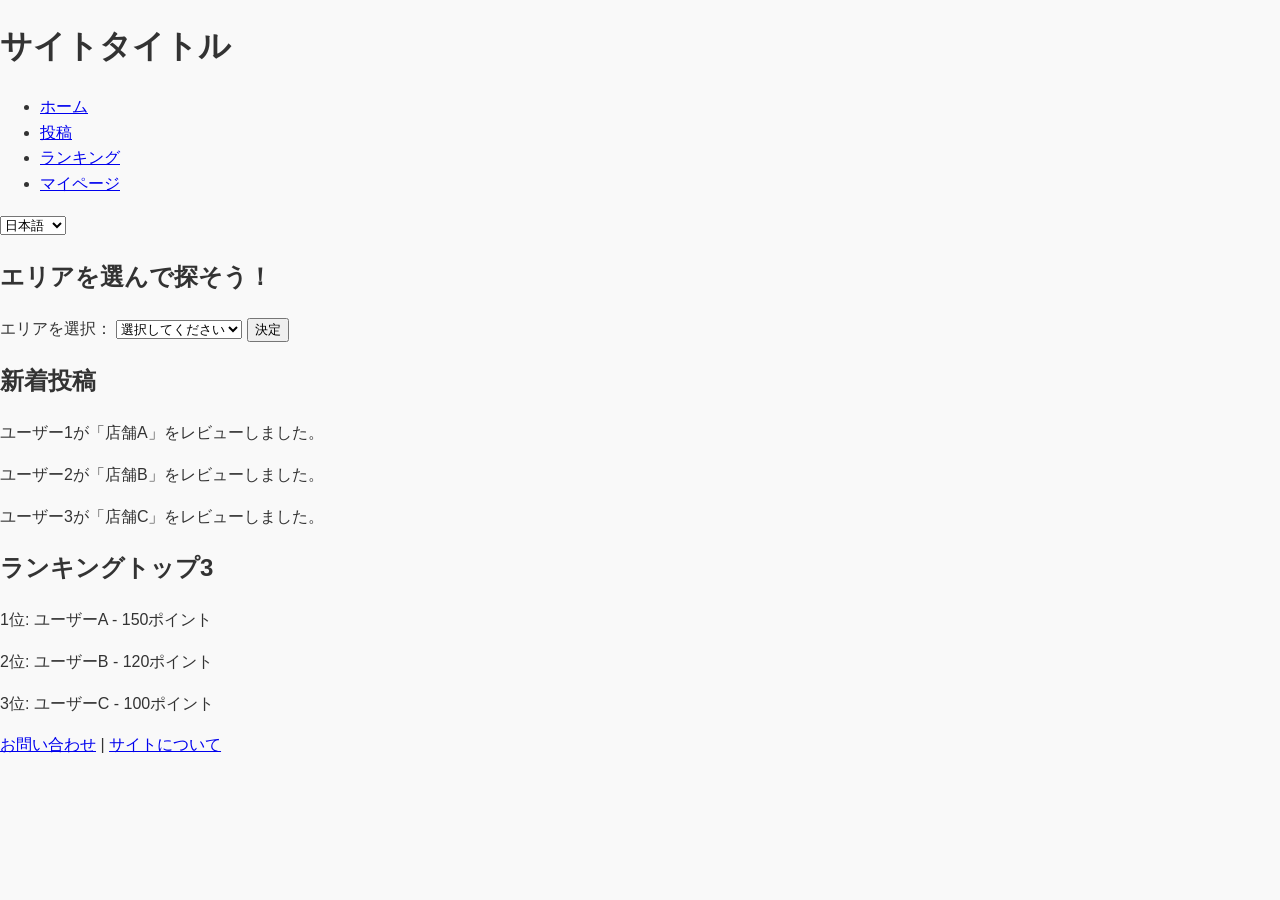
<file: index.html>
<!DOCTYPE html>
<html lang="ja">
<head>
    <meta charset="UTF-8">
    <meta name="viewport" content="width=device-width, initial-scale=1.0">
    <title id="pageTitle">ホーム - 新着投稿とランキングプレビュー</title>
    <link rel="stylesheet" href="style.css">
</head>
<body>
    <header>
        <h1 id="pageTitle">サイトタイトル</h1>
        <nav>
            <ul>
                <li><a href="home.html" id="homeLink">ホーム</a></li>
                <li><a href="post.html" id="postLink">投稿</a></li>
                <li><a href="ranking.html" id="rankingLink">ランキング</a></li>
                <li><a href="mypage.html" id="mypageLink">マイページ</a></li>
            </ul>
        </nav>
        <select id="languageSelect">
            <option value="ja">日本語</option>
            <option value="en">English</option>
        </select>
    </header>

    <main>
        <h2 id="areaSelectionTitle">エリアを選んで探そう！</h2>
        <div id="area-selection">
            <label for="area" id="areaLabel">エリアを選択：</label>
            <select id="area" name="area">
                <option value="">選択してください</option>
                <option value="tokyo">東京</option>
                <option value="osaka">大阪</option>
                <option value="kyoto">京都</option>
                <option value="hokkaido">北海道</option>
                <option value="fukuoka">福岡</option>
            </select>
            <button id="goToArea">決定</button>
        </div>

        <section id="newPosts">
            <h2 id="newPostsLabel">新着投稿</h2>
            <div id="newPostsContainer">
                <p>ユーザー1が「店舗A」をレビューしました。</p>
                <p>ユーザー2が「店舗B」をレビューしました。</p>
                <p>ユーザー3が「店舗C」をレビューしました。</p>
            </div>
        </section>

        <section id="rankingPreview">
            <h2 id="rankingLabel">ランキングトップ3</h2>
            <div id="rankingContainer">
                <p>1位: ユーザーA - 150ポイント</p>
                <p>2位: ユーザーB - 120ポイント</p>
                <p>3位: ユーザーC - 100ポイント</p>
            </div>
        </section>
    </main>

    <footer>
        <p><a href="#" id="contactLink">お問い合わせ</a> | <a href="#" id="aboutLink">サイトについて</a></p>
    </footer>
    <script src="home.js"></script>
</body>
</html>
</file>
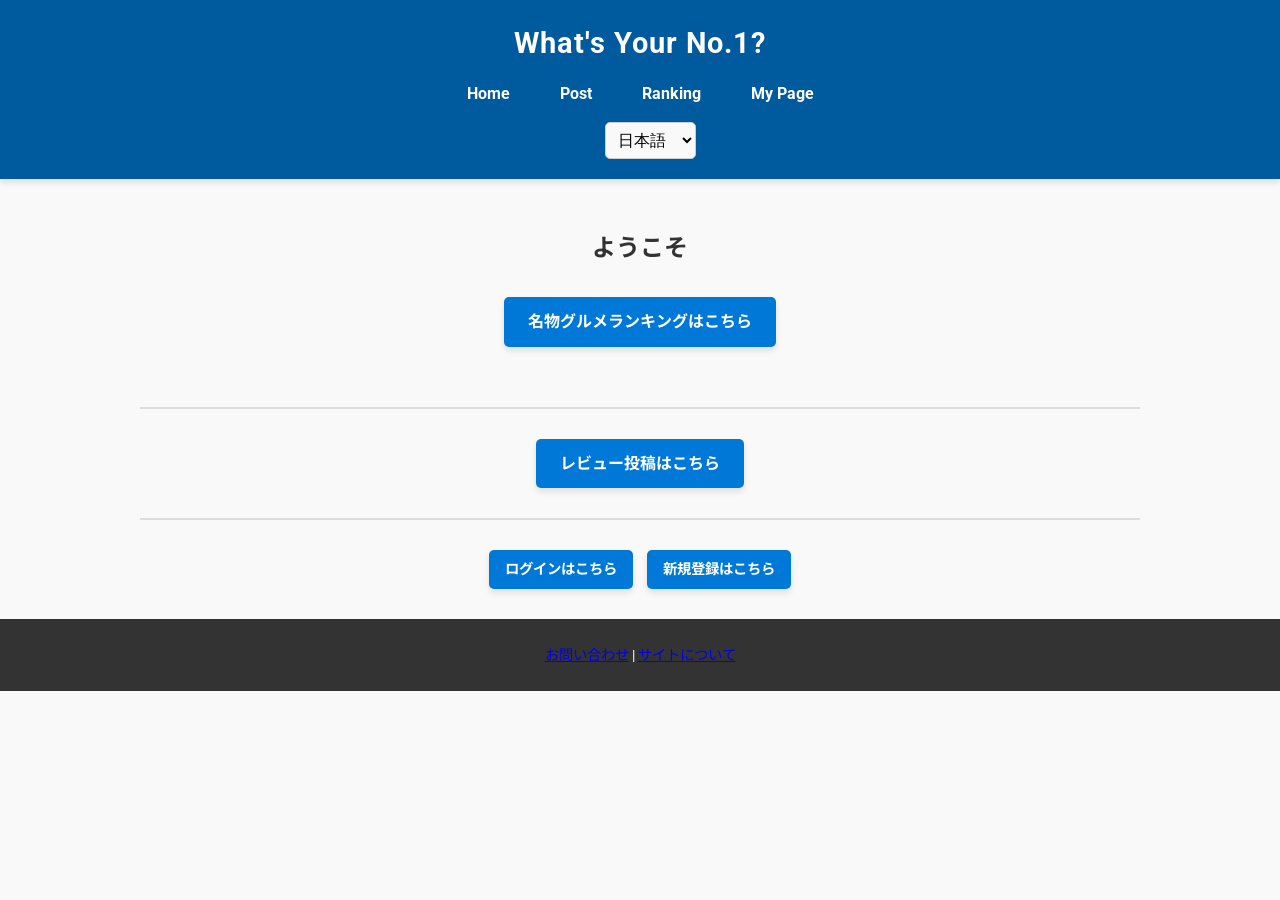
<file: home.html>
<!DOCTYPE html>
<html lang="ja">
<head>
  <meta charset="UTF-8">
  <meta name="viewport" content="width=device-width, initial-scale=1.0">
  <title>My Best Gourmet</title>
  <link rel="stylesheet" href="style.css"> <!-- ← 修正後CSSを適用 -->
  <link href="https://fonts.googleapis.com/css2?family=Roboto:wght@400;700&family=Noto+Sans+JP:wght@400;700&display=swap" rel="stylesheet">
</head>
<body>
  <!-- ヘッダー -->
  <header class="site-header">
    <div class="container">
      <h1 class="site-title">My Best Gourmet</h1>
      <nav class="navigation">
        <ul>
          <li><a href="home.html" id="homeLink">ホーム</a></li>
          <li><a href="post.html" id="postLink">投稿</a></li>
          <li><a href="ranking.html" id="rankingLink">ランキング</a></li>
          <li><a href="mypage.html" id="mypageLink">マイページ</a></li>
        </ul>
      </nav>
      <!-- 言語切替セレクター -->
      <select id="headerLanguageSelect">
        <option value="ja">日本語</option>
        <option value="en">English</option>
      </select>
    </div>
  </header>

  <!-- メインコンテンツ -->
  <main class="site-main">

    <!-- 1) 「ようこそ」+「名物グルメランキング」 -->
    <section class="review-post container" style="text-align:center;">
      <h2 id="homeTitle" style="margin-bottom:30px;">ようこそ</h2>
      <a href="ranking.html" class="btn-review" id="goToRankingButton" style="display:inline-block; margin-bottom:30px;">
        名物グルメランキングはこちら
      </a>
    </section>

    <!-- 区切り線 -->
    <div class="section-divider"></div>

    <!-- 2) 「レビュー投稿」ボタン -->
    <section class="go-post container" style="text-align:center; margin-top:30px;">
      <a href="post.html" class="btn-review" id="goToPostButton">
        レビュー投稿はこちら
      </a>
    </section>

    <!-- 区切り線 -->
    <div class="section-divider"></div>

    <!-- 3) 「ログイン」「新規登録」ボタン (btn-auth:小さめ) -->
    <section class="go-auth container" style="text-align:center; margin-top:30px;">
      <a href="login.html" class="btn-auth" id="goToLoginButton" style="margin-right:10px;">
        ログインはこちら
      </a>
      <a href="signup.html" class="btn-auth" id="goToSignupButton">
        新規登録はこちら
      </a>
    </section>

  </main>

  <!-- フッター -->
  <footer class="site-footer">
    <div class="container">
      <p>
        <a href="#" id="contactLink">お問い合わせ</a> |
        <a href="#" id="aboutLink">サイトについて</a>
      </p>
    </div>
  </footer>

  <script src="home.js"></script>
</body>
</html>
</file>
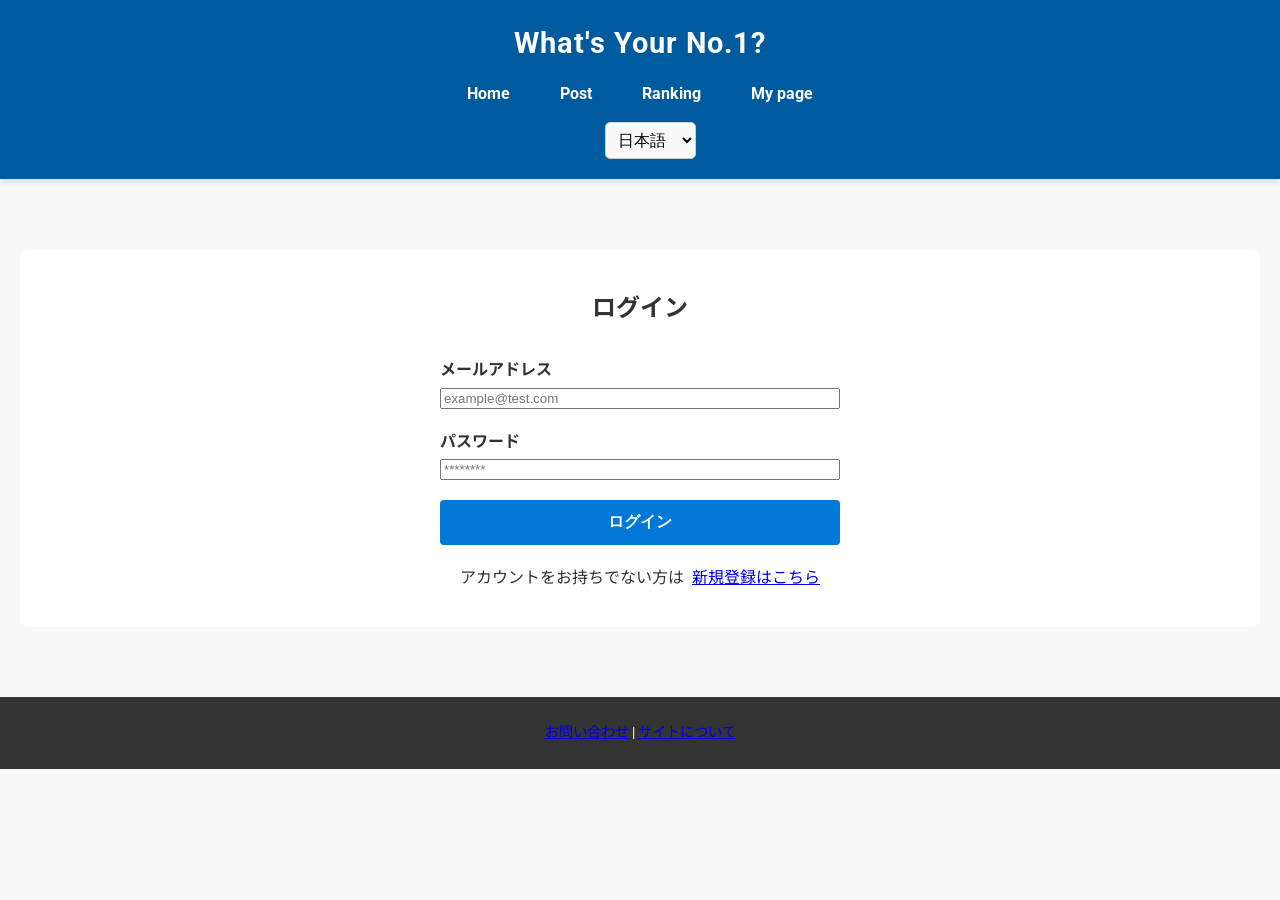
<file: login.html>
<!DOCTYPE html>
<html lang="ja">
<head>
  <meta charset="UTF-8" />
  <meta name="viewport" content="width=device-width, initial-scale=1.0"/>
  <title>ログイン</title>
  <link rel="stylesheet" href="style.css" />
  <link
    href="https://fonts.googleapis.com/css2?family=Roboto:wght@400;700&family=Noto+Sans+JP:wght@400;700&display=swap"
    rel="stylesheet"
  />
</head>
<body>
  <header class="site-header">
    <div class="container">
      <h1 class="site-title">My Best Gourmet</h1>
      <nav class="navigation">
        <ul>
          <li><a href="home.html" id="homeLink">ホーム</a></li>
          <li><a href="post.html" id="postLink">投稿</a></li>
          <li><a href="ranking.html" id="rankingLink">ランキング</a></li>
          <li><a href="mypage.html" id="mypageLink">マイページ</a></li>
        </ul>
      </nav>
      <select id="headerLanguageSelect">
        <option value="ja">日本語</option>
        <option value="en">English</option>
      </select>
    </div>
  </header>

  <main class="site-main">
    <section class="post-section container">
      <h2 class="page-title" id="loginTitle" style="text-align:center;">ログイン</h2>
      <form id="loginForm" class="review-form" style="max-width:400px; margin:0 auto;">
        <div class="form-group">
          <label for="emailInput" id="emailLabel">メールアドレス</label>
          <input type="email" id="emailInput" required placeholder="example@test.com" />
        </div>
        <div class="form-group">
          <label for="passwordInput" id="passwordLabel">パスワード</label>
          <input type="password" id="passwordInput" required placeholder="********" />
        </div>
        <button type="submit" class="btn-submit" id="loginButton">ログイン</button>
      </form>

      <!-- 親要素に textContent を書き込まない -->
      <p style="text-align:center; margin-top:20px;">
        <!-- テキスト部分 -->
        <span id="signupLinkText">アカウントをお持ちでない方は</span>
        <!-- リンク部分 -->
        <a href="signup.html" id="goToSignupLink" style="margin-left:4px;">新規登録はこちら</a>
      </p>
    </section>
  </main>

  <footer class="site-footer">
    <div class="container">
      <p><a href="#" id="contactLink">お問い合わせ</a> | <a href="#" id="aboutLink">サイトについて</a></p>
    </div>
  </footer>

  <script src="login.js"></script>
</body>
</html>
</file>
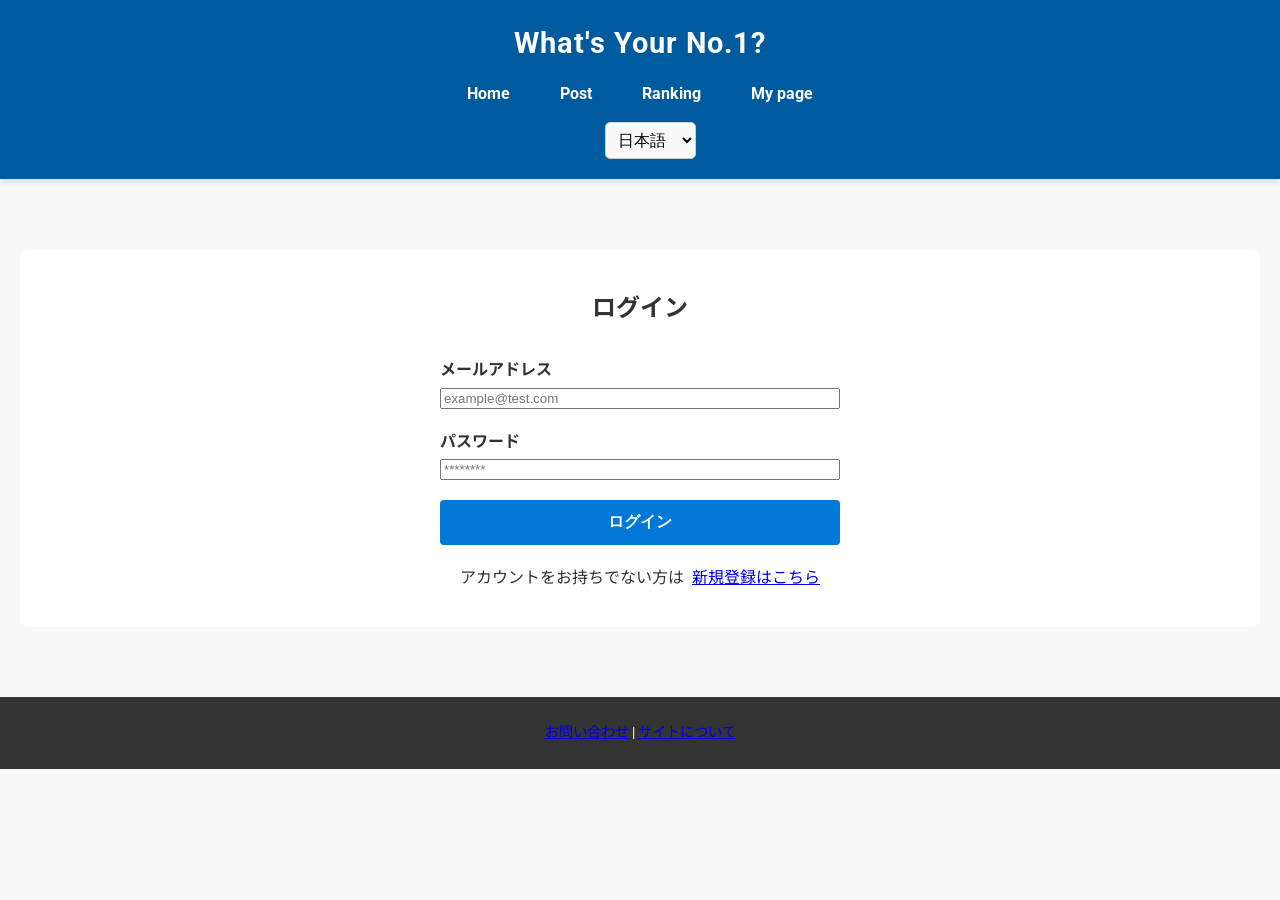
<file: mypage.html>
<!DOCTYPE html>
<html lang="ja">
<head>
  <meta charset="UTF-8" />
  <meta name="viewport" content="width=device-width, initial-scale=1.0"/>
  <title>My Best Gourmet - マイページ</title>
  <link rel="stylesheet" href="style.css" />
  <link
    href="https://fonts.googleapis.com/css2?family=Roboto:wght@400;700&family=Noto+Sans+JP:wght@400;700&display=swap"
    rel="stylesheet"
  />
</head>
<body>
  <!-- ヘッダー (共通) -->
  <header class="site-header">
    <div class="container">
      <h1 class="site-title">My Best Gourmet</h1>
      <nav class="navigation">
        <ul>
          <li><a href="home.html" id="homeLink">ホーム</a></li>
          <li><a href="post.html" id="postLink">投稿</a></li>
          <li><a href="ranking.html" id="rankingLink">ランキング</a></li>
          <li><a href="mypage.html" id="mypageLink">マイページ</a></li>
        </ul>
      </nav>
      <!-- 言語切替セレクター -->
      <select id="headerLanguageSelect">
        <option value="ja">日本語</option>
        <option value="en">English</option>
      </select>
    </div>
  </header>

  <!-- メイン -->
  <main class="site-main">
    <section class="mypage-section container">
      <h2 class="page-title" id="mypageTitle">マイページ</h2>

      <!-- 1) ユーザー情報 表示・編集 -->
      <div class="mypage-block" id="userInfoBlock">
        <h3 id="userInfoTitle">ユーザー情報</h3>
        <!-- 擬似的なUI -->
        <div class="user-info">
          <p><strong id="userNameLabel">ユーザー名:</strong> <span id="userNameValue">山田 太郎</span></p>
          <p><strong id="emailLabel">メールアドレス:</strong> <span id="emailValue">taro@example.com</span></p>
        </div>
        <!-- パスワード再設定 (UIのみ) -->
        <div class="password-reset">
          <label for="passwordInput" id="passwordLabel">パスワード再設定:</label>
          <input type="password" id="passwordInput" placeholder="********" />
          <button id="btnUpdatePassword">更新</button>
        </div>

        <!-- ▼ 追加: ログアウトボタン (ここが「ユーザー情報の下」) -->
        <div class="logout-block" style="margin-top:20px;">
          <button id="btnLogout" class="btn-submit">ログアウト</button>
        </div>
      </div>

      <hr />

      <!-- 2) 投稿履歴・管理 -->
      <div class="mypage-block" id="postHistoryBlock">
        <h3 id="postHistoryTitle">投稿履歴</h3>
        <!-- 例: 投稿リスト (UIのみ) -->
        <ul id="postHistoryList">
          <li>
            <span class="post-date">2023/01/10</span>
            <span class="post-content">新宿でラーメンを投稿しました</span>
            <button class="btn-edit">編集</button>
            <button class="btn-delete">削除</button>
          </li>
          <li>
            <span class="post-date">2022/12/28</span>
            <span class="post-content">渋谷でクレープを投稿しました</span>
            <button class="btn-edit">編集</button>
            <button class="btn-delete">削除</button>
          </li>
        </ul>
        <!-- ソートUI (UIのみ) -->
        <div class="sort-ui">
          <label id="sortLabel" for="sortSelect">並び替え:</label>
          <select id="sortSelect">
            <option value="dateDesc">投稿日時 新しい順</option>
            <option value="dateAsc">投稿日時 古い順</option>
          </select>
        </div>
      </div>

      <hr />

      <!-- 3) お気に入り (ブックマーク) -->
      <div class="mypage-block" id="favoriteBlock">
        <h3 id="favoriteTitle">お気に入り店舗</h3>
        <ul id="favoriteList">
          <li>渋谷のパフェ</li>
          <li>梅田のたこ焼き</li>
        </ul>
      </div>

      <hr />

      <!-- 4) サブスク・課金状態 -->
      <div class="mypage-block" id="subscriptionBlock">
        <h3 id="subscriptionTitle">サブスク状況</h3>
        <p id="subscriptionStatus">1週間プラン (2023/01/01 ～ 2023/01/08)</p>
        <button id="btnUpdatePlan">プラン更新</button>
        <button id="btnCancelPlan">解約</button>
      </div>

      <hr />

      <!-- 5) 通知・メッセージ -->
      <div class="mypage-block" id="notificationBlock">
        <h3 id="notificationTitle">お知らせ</h3>
        <ul id="notificationList">
          <li>2023/01/10 サイトメンテナンスのお知らせ</li>
          <li>2023/01/05 新機能「ブックマーク」を追加</li>
        </ul>
      </div>

    </section>
  </main>

  <!-- フッター -->
  <footer class="site-footer">
    <div class="container">
      <p>
        <a href="#" id="contactLink">お問い合わせ</a> |
        <a href="#" id="aboutLink">サイトについて</a>
      </p>
    </div>
  </footer>

  <script src="mypage.js"></script>
</body>
</html>
</file>
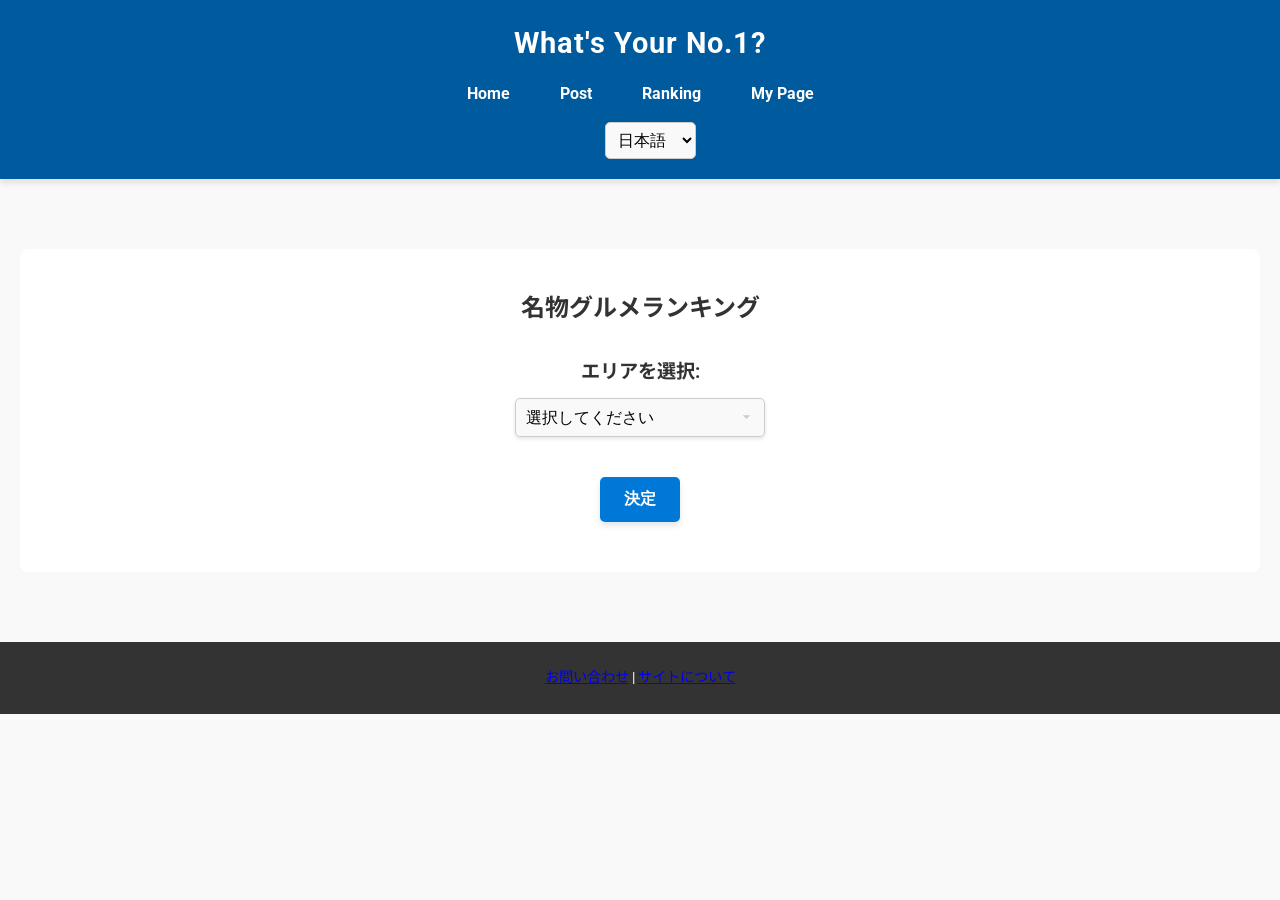
<file: ranking.html>
<!DOCTYPE html>
<html lang="ja">
<head>
  <meta charset="UTF-8" />
  <meta name="viewport" content="width=device-width, initial-scale=1.0"/>
  <title>My Best Gourmet - ランキング</title>
  <link rel="stylesheet" href="style.css" />
  <link
    href="https://fonts.googleapis.com/css2?family=Roboto:wght@400;700&family=Noto+Sans+JP:wght@400;700&display=swap"
    rel="stylesheet"
  />
</head>
<body>
  <!-- ヘッダー -->
  <header class="site-header">
    <div class="container">
      <h1 class="site-title">My Best Gourmet</h1>
      <nav class="navigation">
        <ul>
          <li><a href="home.html" id="homeLink">ホーム</a></li>
          <li><a href="post.html" id="postLink">投稿</a></li>
          <li><a href="ranking.html" id="rankingLink">ランキング</a></li>
          <li><a href="mypage.html" id="mypageLink">マイページ</a></li>
        </ul>
      </nav>
      <!-- 言語切替セレクター -->
      <select id="headerLanguageSelect">
        <option value="ja">日本語</option>
        <option value="en">English</option>
      </select>
    </div>
  </header>

  <!-- メイン -->
  <main class="site-main">
    <section class="ranking-section container">
      <h2 class="page-title" id="rankingTitle">名物グルメランキング</h2>

      <!-- ▼ エリア->地域->詳細エリア->名物グルメ (4段階) -->
      <div class="area-dropdown">
        <!-- 第1階層: エリア -->
        <div class="dropdown-row">
          <label for="rankingAreaSelect" id="rankingAreaLabel">エリアを選択:</label>
          <select id="rankingAreaSelect">
            <option value="" disabled selected>選択してください</option>
            <option value="tokyo">東京</option>
            <option value="osaka">大阪</option>
            <option value="kyoto">京都</option>
            <option value="hokkaido">北海道</option>
            <option value="fukuoka">福岡</option>
          </select>
        </div>

        <!-- 第2階層: 地域 -->
        <div class="dropdown-row" id="rankingRegionContainer" style="display:none;">
          <label for="rankingRegionSelect" id="rankingRegionLabel">地域を選択:</label>
          <select id="rankingRegionSelect">
            <option value="" disabled selected>選択してください</option>
          </select>
        </div>

        <!-- 第3階層: 詳細エリア -->
        <div class="dropdown-row" id="rankingSubRegionContainer" style="display:none;">
          <label for="rankingSubRegionSelect" id="rankingSubRegionLabel">詳細エリアを選択:</label>
          <select id="rankingSubRegionSelect">
            <option value="" disabled selected>選択してください</option>
          </select>
        </div>

        <!-- 第4階層: 名物グルメ -->
        <div class="dropdown-row" id="rankingGourmetContainer" style="display:none;">
          <label for="rankingGourmetSelect" id="rankingGourmetLabel">名物グルメを選択:</label>
          <select id="rankingGourmetSelect">
            <option value="" disabled selected>名物グルメを選択...</option>
          </select>
        </div>
      </div>

      <!-- 決定ボタン -->
      <!-- ▼ ホームのボタンと同じデザインにするため class="btn-review" を付与 -->
      <button id="btnShowRanking" class="btn-review" style="margin-top:20px;">
        決定
      </button>

      <!-- ランキング結果表示 (将来的に実装) -->
      <div id="rankingResult" style="margin-top:30px;"></div>
    </section>
  </main>

  <!-- フッター -->
  <footer class="site-footer">
    <div class="container">
      <p>
        <a href="#" id="contactLink">お問い合わせ</a> |
        <a href="#" id="aboutLink">サイトについて</a>
      </p>
    </div>
  </footer>

  <script src="ranking.js"></script>
</body>
</html>
</file>
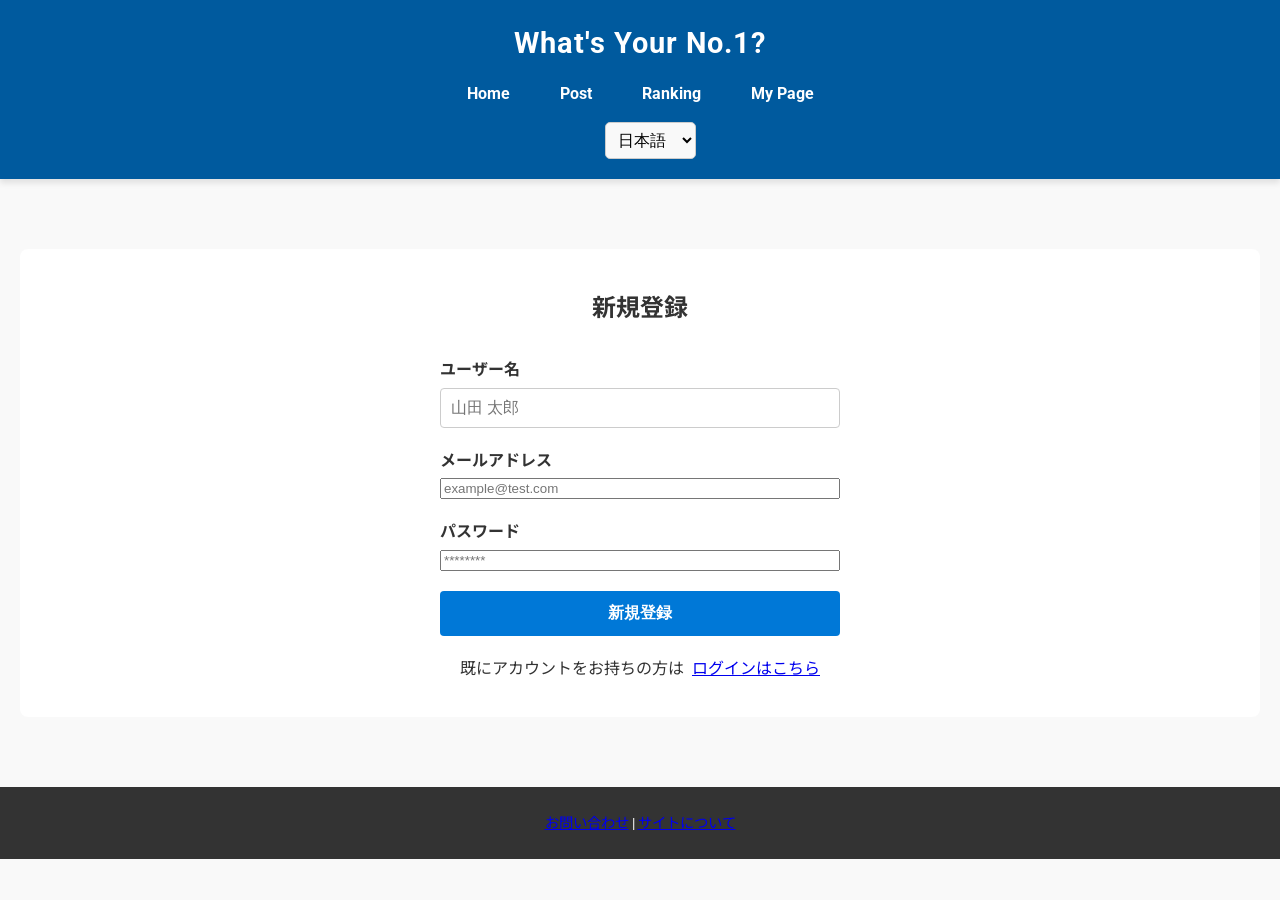
<file: signup.html>
<!DOCTYPE html>
<html lang="ja">
<head>
  <meta charset="UTF-8" />
  <meta name="viewport" content="width=device-width, initial-scale=1.0"/>
  <title>新規登録</title>
  <link rel="stylesheet" href="style.css" />
  <link
    href="https://fonts.googleapis.com/css2?family=Roboto:wght@400;700&family=Noto+Sans+JP:wght@400;700&display=swap"
    rel="stylesheet"
  />
</head>
<body>
  <header class="site-header">
    <div class="container">
      <h1 class="site-title">My Best Gourmet</h1>
      <nav class="navigation">
        <ul>
          <li><a href="home.html" id="homeLink">ホーム</a></li>
          <li><a href="post.html" id="postLink">投稿</a></li>
          <li><a href="ranking.html" id="rankingLink">ランキング</a></li>
          <li><a href="mypage.html" id="mypageLink">マイページ</a></li>
        </ul>
      </nav>
      <select id="headerLanguageSelect">
        <option value="ja">日本語</option>
        <option value="en">English</option>
      </select>
    </div>
  </header>

  <main class="site-main">
    <section class="post-section container">
      <h2 class="page-title" id="signupTitle" style="text-align:center;">新規登録</h2>

      <form id="signupForm" class="review-form" style="max-width:400px; margin:0 auto;">
        <div class="form-group">
          <label for="nicknameInput" id="nicknameLabel">ユーザー名</label>
          <input type="text" id="nicknameInput" required placeholder="山田 太郎" />
        </div>
        <div class="form-group">
          <label for="signupEmailInput" id="signupEmailLabel">メールアドレス</label>
          <input type="email" id="signupEmailInput" required placeholder="example@test.com" />
        </div>
        <div class="form-group">
          <label for="signupPasswordInput" id="signupPasswordLabel">パスワード</label>
          <input type="password" id="signupPasswordInput" required placeholder="********" />
        </div>
        <button type="submit" class="btn-submit" id="signupButton">新規登録</button>
      </form>

      <!-- 同じくリンクと文章を分割 -->
      <p style="text-align:center; margin-top:20px;">
        <span id="loginLinkText">既にアカウントをお持ちの方は</span>
        <a href="login.html" id="goToLoginLink" style="margin-left:4px;">ログインはこちら</a>
      </p>
    </section>
  </main>

  <footer class="site-footer">
    <div class="container">
      <p><a href="#" id="contactLink">お問い合わせ</a> | <a href="#" id="aboutLink">サイトについて</a></p>
    </div>
  </footer>

  <script src="signup.js"></script>
</body>
</html>
</file>
<file: style.css>
/* 全体設定 */
body {
  font-family: 'Roboto', 'Noto Sans JP', sans-serif;
  line-height: 1.6;
  margin: 0;
  padding: 0;
  background-color: #f9f9f9;
  color: #333;
}

.container {
  max-width: 1200px;
  margin: 0 auto;
  padding: 0 15px;
}

/* ヘッダー */
.site-header {
  background-color: #005a9e;
  color: #fff;
  padding: 20px 0;
  text-align: center;
  box-shadow: 0 4px 6px rgba(0, 0, 0, 0.1);
  position: sticky;
  top: 0;
  z-index: 1000;
}

.site-title {
  margin: 0;
  font-size: 1.8em;
  font-weight: bold;
  letter-spacing: 1px;
}

/* ナビ部分: 左右が切れないよう paddingを追加 */
.navigation ul {
  list-style: none;
  padding: 0 10px;           /* 横に10pxずつ余白 */
  margin: 15px 0;
  display: flex;
  justify-content: center;
  gap: 20px;
  flex-wrap: nowrap;         /* 折り返さず一行 */
  overflow-x: auto;          /* 横スクロール可 */
}

.navigation ul li a {
  color: #fff;
  text-decoration: none;
  font-weight: 700;
  padding: 8px 15px;
  border-radius: 5px;
  transition: background-color 0.3s ease, transform 0.2s ease;
  white-space: nowrap;       /* 折り返し防止 */
}

.navigation ul li a:hover {
  background-color: #0078d7;
  transform: scale(1.05);
}

/* メイン */
.site-main {
  padding: 30px 15px;
}

.area-selection {
  text-align: center;
  margin-bottom: 30px;
}

/* 4段階ドロップダウン */
/* 観光客向け( home.html ) と 投稿者向け( post.html ) で共通 */
.area-dropdown {
  display: flex;
  flex-direction: column;
  align-items: center;  /* 中央揃え */
  margin-top: 20px;
}

.dropdown-row {
  display: flex;
  flex-direction: column;
  align-items: center;
  margin-bottom: 20px;
}

.dropdown-row label {
  font-size: 1.2rem;
  font-weight: bold;
  margin-bottom: 10px;
  color: #333;
  text-align: center;
}

/* ドロップダウン共通スタイル */
.area-dropdown select,
.dropdown-row select {
  width: 250px;
  padding: 10px;
  font-size: 1rem;
  border: 1px solid #ccc;
  border-radius: 5px;
  background-color: #f9f9f9;
  box-shadow: 0 2px 4px rgba(0, 0, 0, 0.1);
  transition: all 0.3s ease;
  outline: none;
  appearance: none;

  background-image: url('data:image/svg+xml;utf8,<svg xmlns="http://www.w3.org/2000/svg" width="20" height="20" viewBox="0 0 20 20"><polygon points="5,7 15,7 10,12" style="fill:%23cccccc"/></svg>');
  background-repeat: no-repeat;
  background-position: right 10px center;
  background-size: 15px;
}

.area-dropdown select:hover,
.dropdown-row select:hover {
  border-color: #666;
  background-color: #fff;
}

.area-dropdown select:focus,
.dropdown-row select:focus {
  border-color: #0078d7;
  box-shadow: 0 0 0 3px rgba(0, 123, 255, 0.25);
}

/* 決定ボタン */
.area-dropdown button {
  margin-top: 20px;
  padding: 10px 20px;
  font-size: 1rem;
  color: #fff;
  background-color: #0078d7;
  border: none;
  border-radius: 5px;
  cursor: pointer;
  transition: background-color 0.3s ease, transform 0.2s ease;
}

.area-dropdown button:hover {
  background-color: #005a9e;
}

.area-dropdown button:active {
  transform: scale(0.98);
}

/* 観光客向けと投稿画面の区切り線 */
.section-divider {
  margin: 30px auto;
  width: 80%;
  height: 2px;
  background-color: #ddd;
}

/* ボタン共通スタイル (使い回し) */
 .btn-review {
   display: inline-block;
   padding: 12px 24px;
   font-size: 1rem;
   font-weight: bold;
   color: #fff;
   background-color: #0078d7;
   border: none;
   border-radius: 5px;
   text-decoration: none;
   cursor: pointer;
   transition: background-color 0.3s ease, transform 0.2s ease;
   box-shadow: 0 4px 6px rgba(0, 0, 0, 0.1);
 }

 .btn-review:hover {
   background-color: #005a9e;
 }

 .btn-review:active {
   transform: scale(0.98);
 }


/* フッター */
.site-footer {
  background-color: #333;
  color: #fff;
  text-align: center;
  padding: 10px 0;
  font-size: 0.9em;
}

#headerLanguageSelect {
  padding: 8px;
  border-radius: 5px;
  border: 1px solid #ccc;
  background-color: #f9f9f9;
  font-size: 1rem;
  margin-left: 20px;
}

/* 投稿フォーム全体 (post.html) */
.post-section {
  margin: 40px auto;
  background-color: #fff;
  border-radius: 8px;
  padding: 20px;
}

.page-title {
  font-size: 1.5em;
  text-align: center;
  margin-bottom: 30px;
}

.review-form {
  max-width: 600px;
  margin: 0 auto;
}

.form-group {
  margin-bottom: 20px;
  display: flex;
  flex-direction: column;
}

.form-group label {
  font-weight: bold;
  margin-bottom: 5px;
  color: #333;
}

.required {
  color: red;
  margin-left: 5px;
}

.form-group input[type="text"],
.form-group input[type="file"],
.form-group textarea {
  padding: 10px;
  font-size: 1rem;
  border: 1px solid #ccc;
  border-radius: 4px;
  outline: none;
  width: 100%;
  box-sizing: border-box;
}

.form-group input[type="file"] {
  padding: 5px;
}

.form-group input:focus,
.form-group textarea:focus {
  border-color: #0078d7;
  box-shadow: 0 0 0 2px rgba(0, 120, 215, 0.2);
}

.form-group textarea {
  resize: vertical;
}

.btn-submit {
  width: 100%;
  padding: 12px;
  font-size: 1rem;
  font-weight: bold;
  border: none;
  border-radius: 4px;
  cursor: pointer;
  background-color: #0078d7;
  color: #fff;
  transition: background-color 0.3s ease, transform 0.2s ease;
}

.btn-submit:hover {
  background-color: #005a9e;
}

.btn-submit:active {
  transform: scale(0.98);
}

/* ランキングページ用のデザイン */
.ranking-section {
  margin: 40px auto;
  background-color: #fff;
  border-radius: 8px;
  padding: 20px;
  text-align: center;
}

.ranking-section .page-title {
  font-size: 1.5em;
  margin-bottom: 30px;
}

.ranking-content p {
  font-size: 1.2em;
  color: #666;
  margin: 40px 0;
}

/* マイページのセクション全体 */
.mypage-section {
  margin: 40px auto;
  background-color: #fff;
  border-radius: 8px;
  padding: 20px;
}

/* 小ブロックを区切り */
.mypage-block {
  margin-bottom: 30px;
}

.mypage-block h3 {
  font-size: 1.2em;
  margin-bottom: 15px;
  color: #0078d7;
}

/* パスワード再設定 */
.password-reset {
  margin-top: 10px;
  display: flex;
  align-items: center;
  gap: 10px;
}

/* 投稿履歴のリスト */
#postHistoryList {
  list-style: none;
  padding: 0;
  margin-bottom: 20px;
}
#postHistoryList li {
  margin-bottom: 10px;
}

.post-date {
  margin-right: 10px;
  color: #666;
}

.btn-edit, .btn-delete {
  margin-left: 10px;
  padding: 5px 10px;
  font-size: 0.9rem;
  border: none;
  border-radius: 4px;
  cursor: pointer;
}

.btn-edit {
  background-color: #28a745; /* 緑系 */
  color: #fff;
}
.btn-delete {
  background-color: #dc3545; /* 赤系 */
  color: #fff;
}

/* ソートUI */
.sort-ui {
  margin-top: 10px;
  display: flex;
  align-items: center;
  gap: 10px;
}

#favoriteList, #notificationList {
  list-style: disc;
  margin-left: 20px;
}

/* etc... */

/* 新規追加: 小さめボタン (.btn-auth) */
.btn-auth {
  display: inline-block;
  padding: 8px 16px; /* 既存の約2/3程度に */
  font-size: 0.9rem; /* 文字サイズも少し下げる */
  font-weight: bold;
  color: #fff;
  background-color: #0078d7;
  border: none;
  border-radius: 5px;
  text-decoration: none;
  cursor: pointer;
  transition: background-color 0.3s ease, transform 0.2s ease;
  box-shadow: 0 4px 6px rgba(0, 0, 0, 0.1);
}

.btn-auth:hover {
  background-color: #005a9e;
}

.btn-auth:active {
  transform: scale(0.98);
}
</file>
